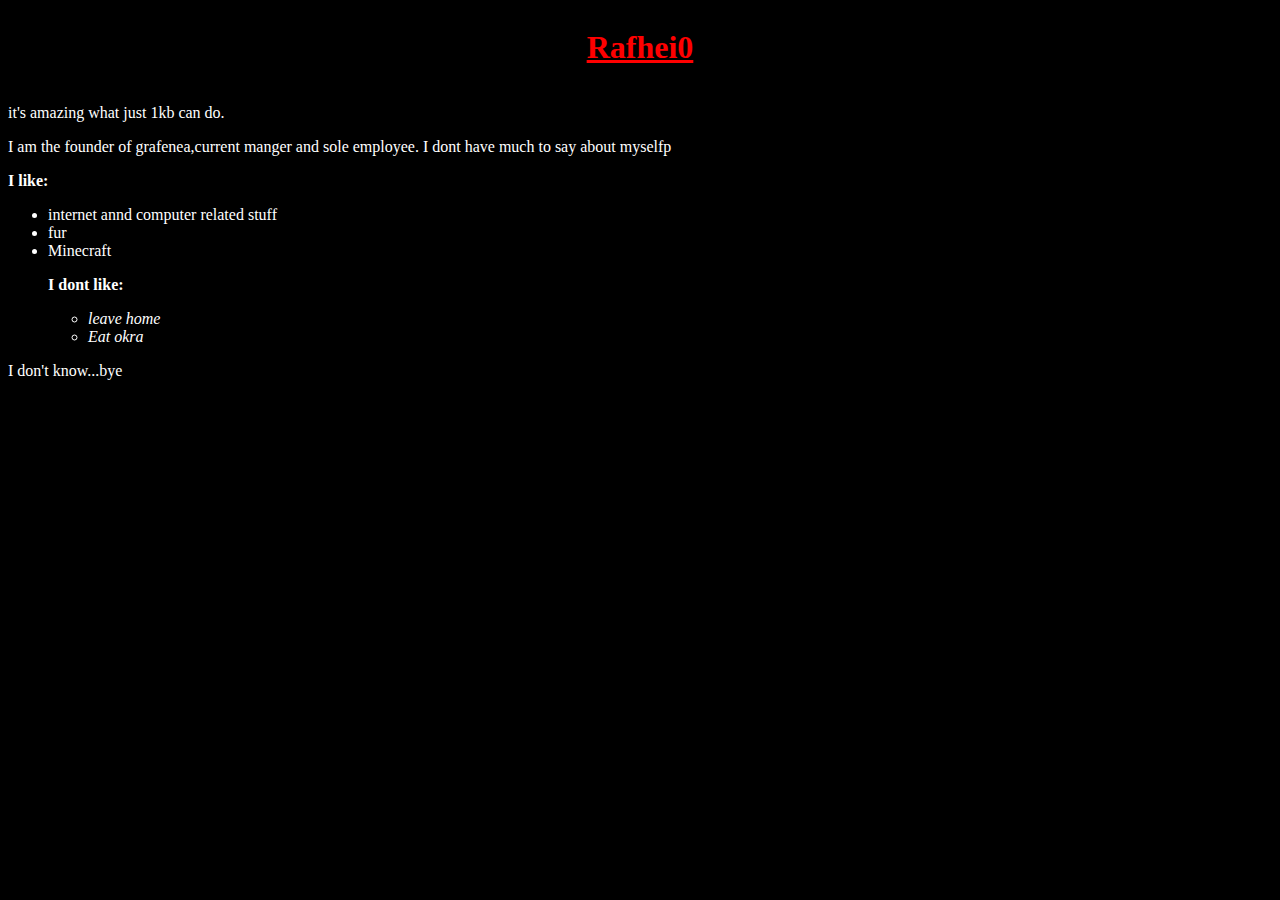
<file: index.html>
<!DOCTYPE html>
<html lang="en">
  <head>
    <meta charset="UTF-8" />
    <meta name="viewport" content="width=device-width, initial-scale=1.0" />
	<link rel="stylesheet" href="styles.css">
    <title>Rafhei0</title>
  </head>
  <body>
    <div class="juty">
      <h1>Rafhei0</h1>
    </div>

    <p>it's amazing what just 1kb can do.</p>
    <p>
      I am the founder of grafenea,current manger and sole employee. I dont have
      much to say about myselfp
    </p>
    <p><b>I like:</b></p>
    <ul>
      <li>internet annd computer related stuff</li>
      <li>fur</li>
      <li>Minecraft</li>
      <p><b>I dont like:</b></p>
      <ul>
        <li><i>leave home</i></li>
        <li><i>Eat okra</i></li>
      </ul>
    </ul>
    <p>I don't know...bye</p>
  </body>
</html>
</file>
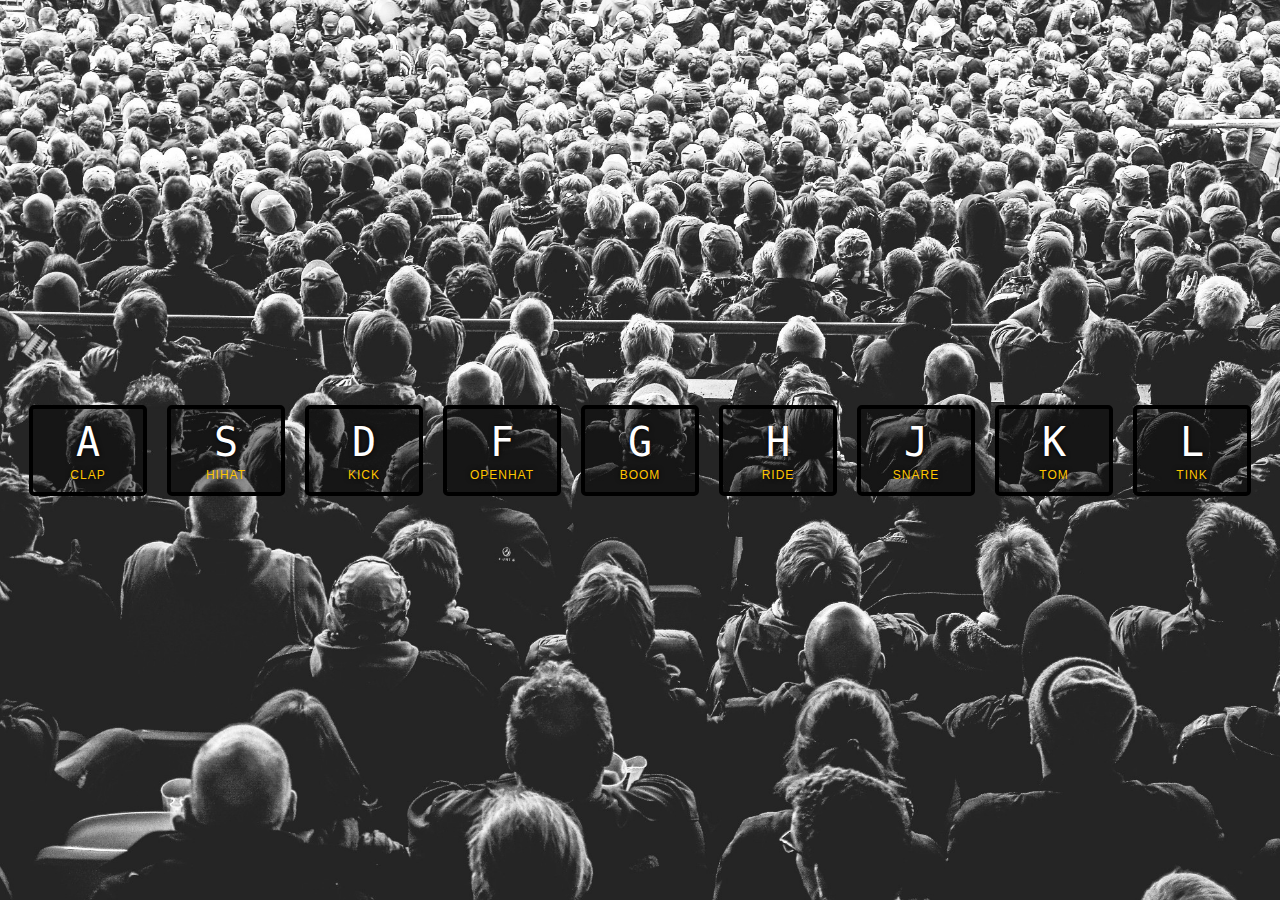
<file: extras/index1-ans.html>
<!DOCTYPE html>
<html lang="en">
<head>
  <meta charset="UTF-8">
  <title>JS Drum Kit</title>
  <link rel="stylesheet" href="style.css">
  <link rel="icon" href="https://fav.farm/✅" />
</head>
<body>


  <div class="keys">
    <div data-key="65" class="key">
      <kbd>A</kbd>
      <span class="sound">clap</span>
    </div>
    <div data-key="83" class="key">
      <kbd>S</kbd>
      <span class="sound">hihat</span>
    </div>
    <div data-key="68" class="key">
      <kbd>D</kbd>
      <span class="sound">kick</span>
    </div>
    <div data-key="70" class="key">
      <kbd>F</kbd>
      <span class="sound">openhat</span>
    </div>
    <div data-key="71" class="key">
      <kbd>G</kbd>
      <span class="sound">boom</span>
    </div>
    <div data-key="72" class="key">
      <kbd>H</kbd>
      <span class="sound">ride</span>
    </div>
    <div data-key="74" class="key">
      <kbd>J</kbd>
      <span class="sound">snare</span>
    </div>
    <div data-key="75" class="key">
      <kbd>K</kbd>
      <span class="sound">tom</span>
    </div>
    <div data-key="76" class="key">
      <kbd>L</kbd>
      <span class="sound">tink</span>
    </div>
  </div>

  <audio data-key="65" src="sounds/clap.wav"></audio>
  <audio data-key="83" src="sounds/hihat.wav"></audio>
  <audio data-key="68" src="sounds/kick.wav"></audio>
  <audio data-key="70" src="sounds/openhat.wav"></audio>
  <audio data-key="71" src="sounds/boom.wav"></audio>
  <audio data-key="72" src="sounds/ride.wav"></audio>
  <audio data-key="74" src="sounds/snare.wav"></audio>
  <audio data-key="75" src="sounds/tom.wav"></audio>
  <audio data-key="76" src="sounds/tink.wav"></audio>

<script>
  function removeTransition(e) {
    if (e.propertyName !== 'transform') return;
    e.target.classList.remove('playing');
  }

  function playSound(e) {
    const audio = document.querySelector(`audio[data-key="${e.keyCode}"]`);
    const key = document.querySelector(`div[data-key="${e.keyCode}"]`);
    if (!audio) return;

    key.classList.add('playing');
    audio.currentTime = 0;
    audio.play();
  }

  const keys = Array.from(document.querySelectorAll('.key'));
  keys.forEach(key => key.addEventListener('transitionend', removeTransition));
  window.addEventListener('keydown', playSound);
</script>


</body>
</html>
</file>
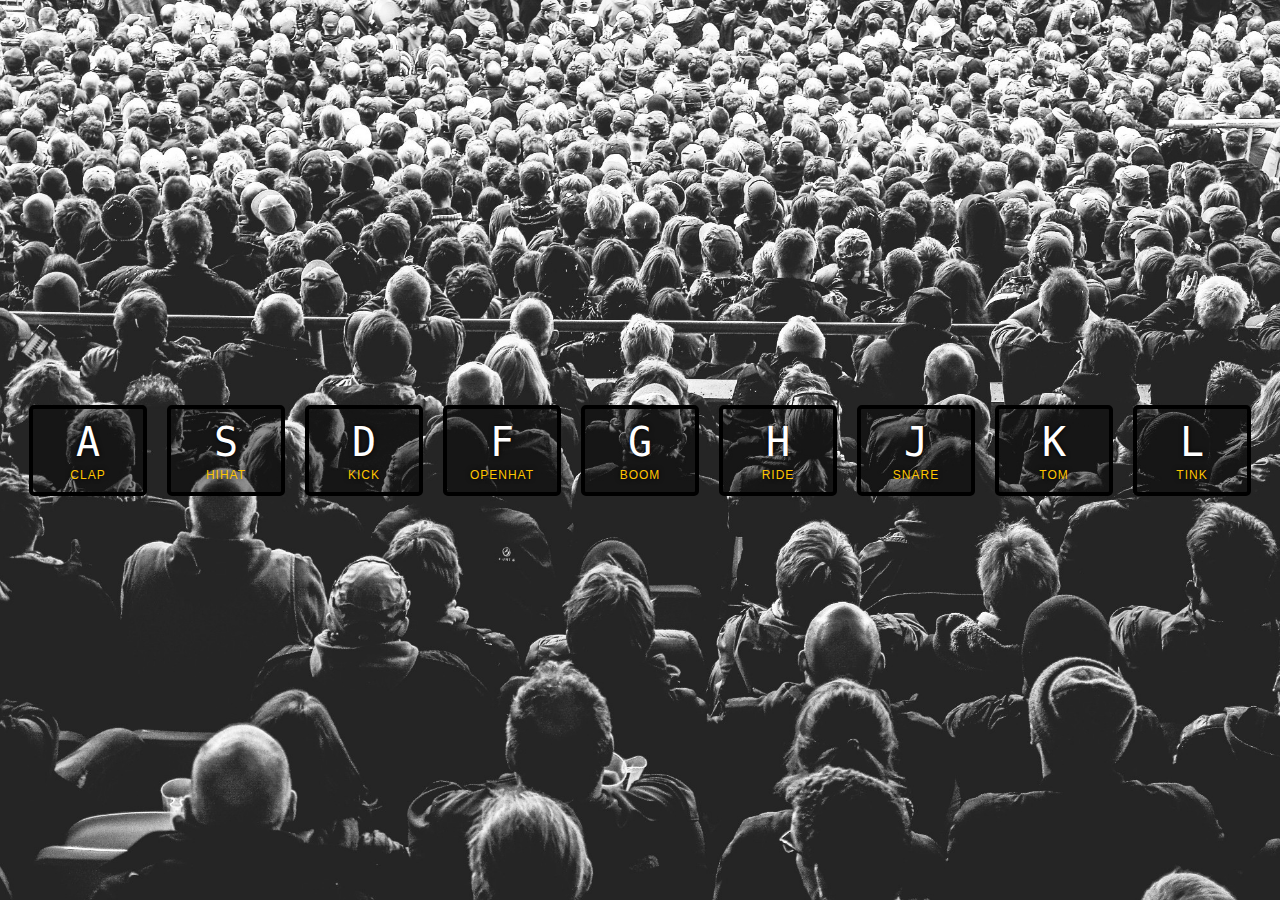
<file: extras/index1.html>
<!DOCTYPE html>
<html lang="en">
<head>
  <meta charset="UTF-8">
  <title>JS Drum Kit</title>
  <link rel="stylesheet" href="style.css">
  <link rel="icon" href="https://fav.farm/🔥" />
</head>
<body>


  <div class="keys">
    <div data-key="65" class="key">
      <kbd>A</kbd>
      <span class="sound">clap</span>
    </div>
    <div data-key="83" class="key">
      <kbd>S</kbd>
      <span class="sound">hihat</span>
    </div>
    <div data-key="68" class="key">
      <kbd>D</kbd>
      <span class="sound">kick</span>
    </div>
    <div data-key="70" class="key">
      <kbd>F</kbd>
      <span class="sound">openhat</span>
    </div>
    <div data-key="71" class="key">
      <kbd>G</kbd>
      <span class="sound">boom</span>
    </div>
    <div data-key="72" class="key">
      <kbd>H</kbd>
      <span class="sound">ride</span>
    </div>
    <div data-key="74" class="key">
      <kbd>J</kbd>
      <span class="sound">snare</span>
    </div>
    <div data-key="75" class="key">
      <kbd>K</kbd>
      <span class="sound">tom</span>
    </div>
    <div data-key="76" class="key">
      <kbd>L</kbd>
      <span class="sound">tink</span>
    </div>
  </div>

  <audio data-key="65" src="sounds/clap.wav"></audio>
  <audio data-key="83" src="sounds/hihat.wav"></audio>
  <audio data-key="68" src="sounds/kick.wav"></audio>
  <audio data-key="70" src="sounds/openhat.wav"></audio>
  <audio data-key="71" src="sounds/boom.wav"></audio>
  <audio data-key="72" src="sounds/ride.wav"></audio>
  <audio data-key="74" src="sounds/snare.wav"></audio>
  <audio data-key="75" src="sounds/tom.wav"></audio>
  <audio data-key="76" src="sounds/tink.wav"></audio>

<script>

</script>


</body>
</html>
</file>
<file: styles.css>
h1 {
  color: red;
  text-decoration: underline;
}
body {
  background-color: black;
  color: white;
}
.juty {
  display: flex;
  justify-content: center;
}
</file>
<file: extras/style.css>
html {
	font-size: 10px;
	background: url('./background.jpg') bottom center;
	background-size: cover;
  }
  
  body,html {
	margin: 0;
	padding: 0;
	font-family: sans-serif;
  }
  
  .keys {
	display: flex;
	flex: 1;
	min-height: 100vh;
	align-items: center;
	justify-content: center;
  }
  
  .key {
	border: .4rem solid black;
	border-radius: .5rem;
	margin: 1rem;
	font-size: 1.5rem;
	padding: 1rem .5rem;
	transition: all .07s ease;
	width: 10rem;
	text-align: center;
	color: white;
	background: rgba(0,0,0,0.4);
	text-shadow: 0 0 .5rem black;
  }
  
  .playing {
	transform: scale(1.1);
	border-color: #ffc600;
	box-shadow: 0 0 1rem #ffc600;
  }
  
  kbd {
	display: block;
	font-size: 4rem;
  }
  
  .sound {
	font-size: 1.2rem;
	text-transform: uppercase;
	letter-spacing: .1rem;
	color: #ffc600;
  }
</file>
